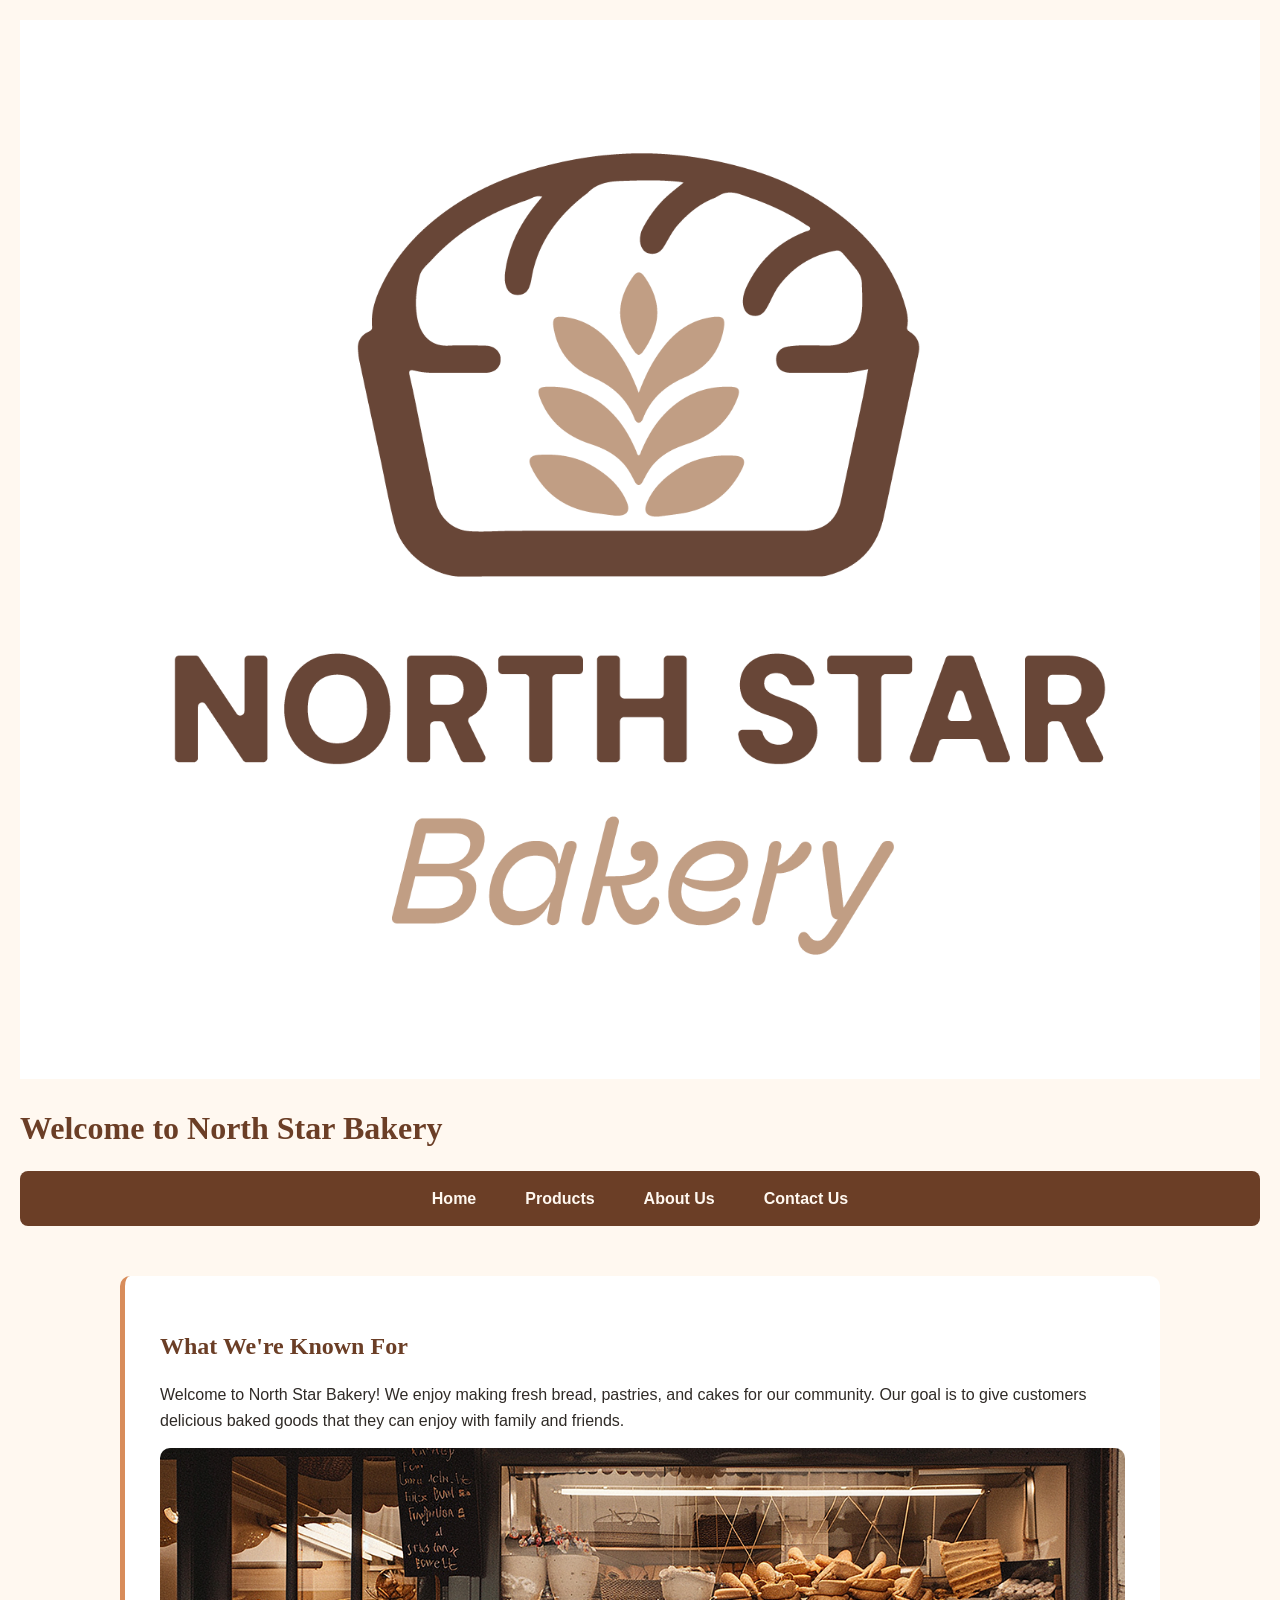
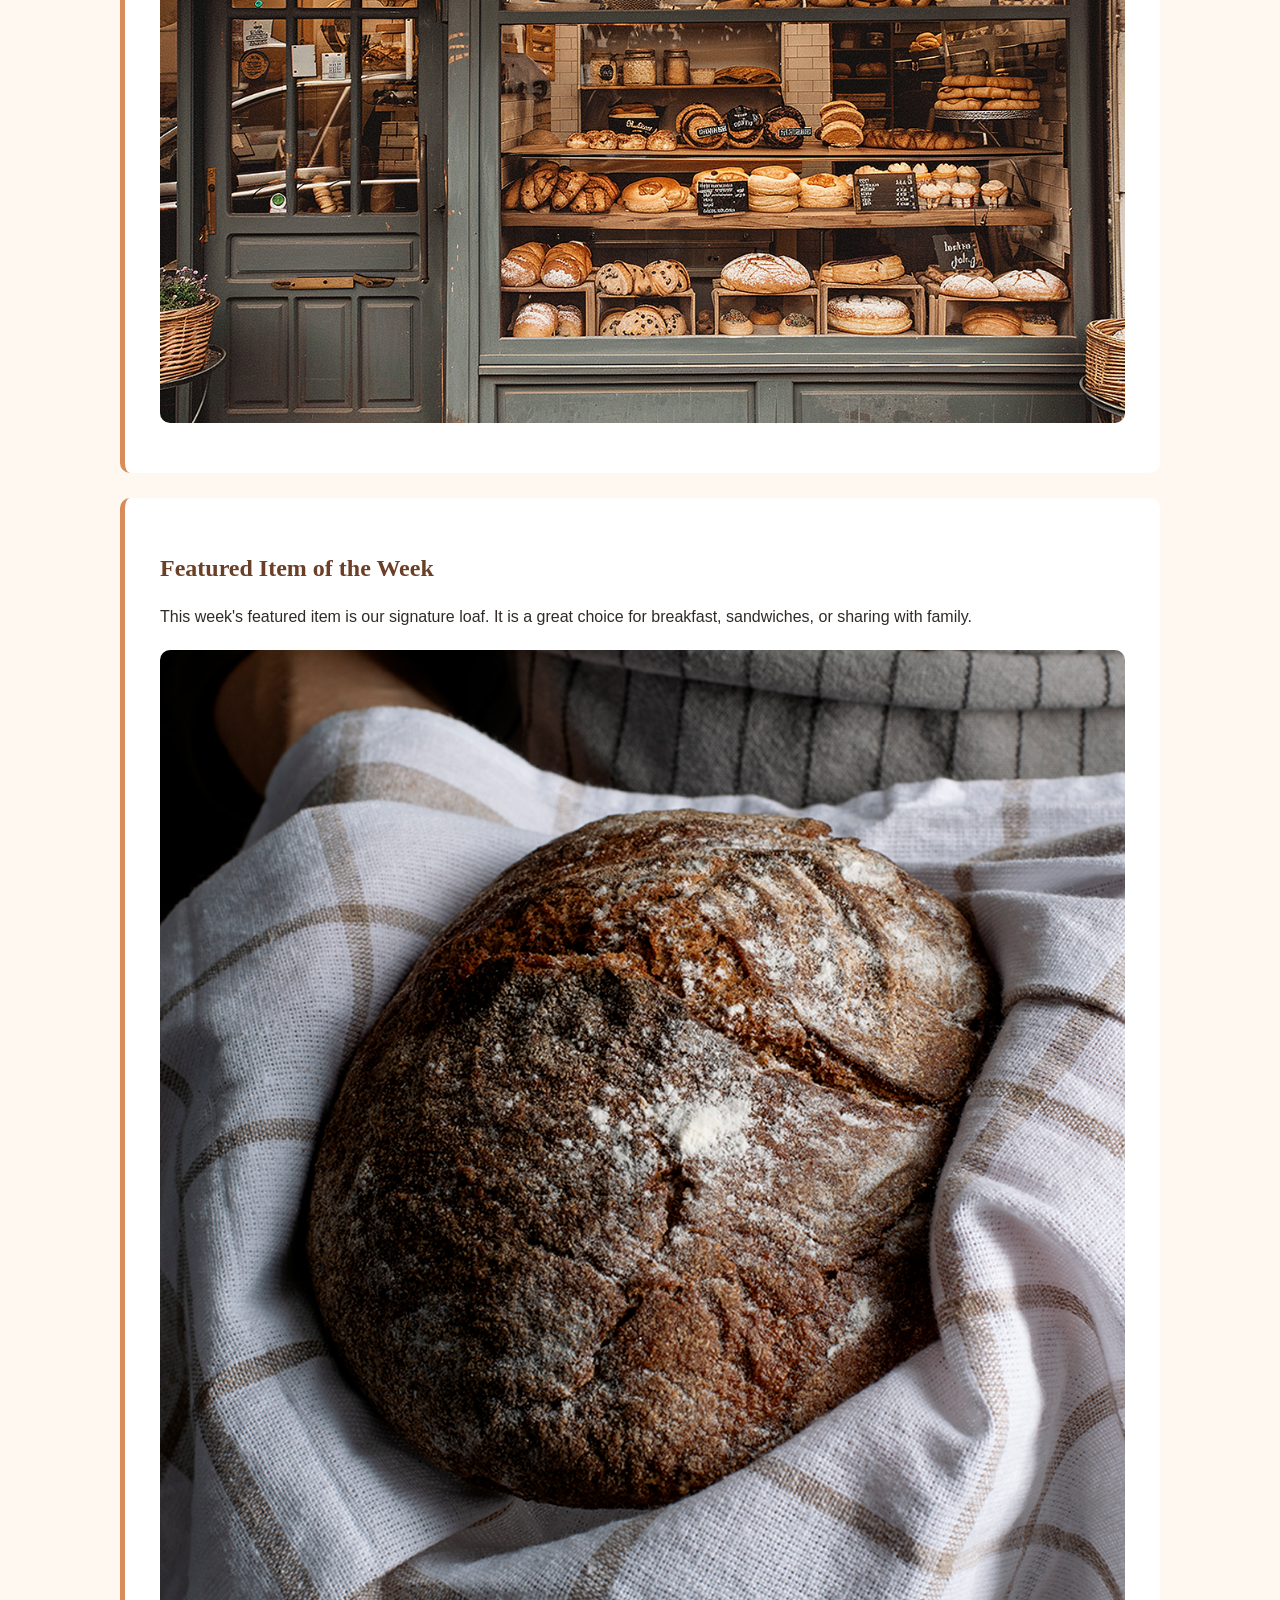
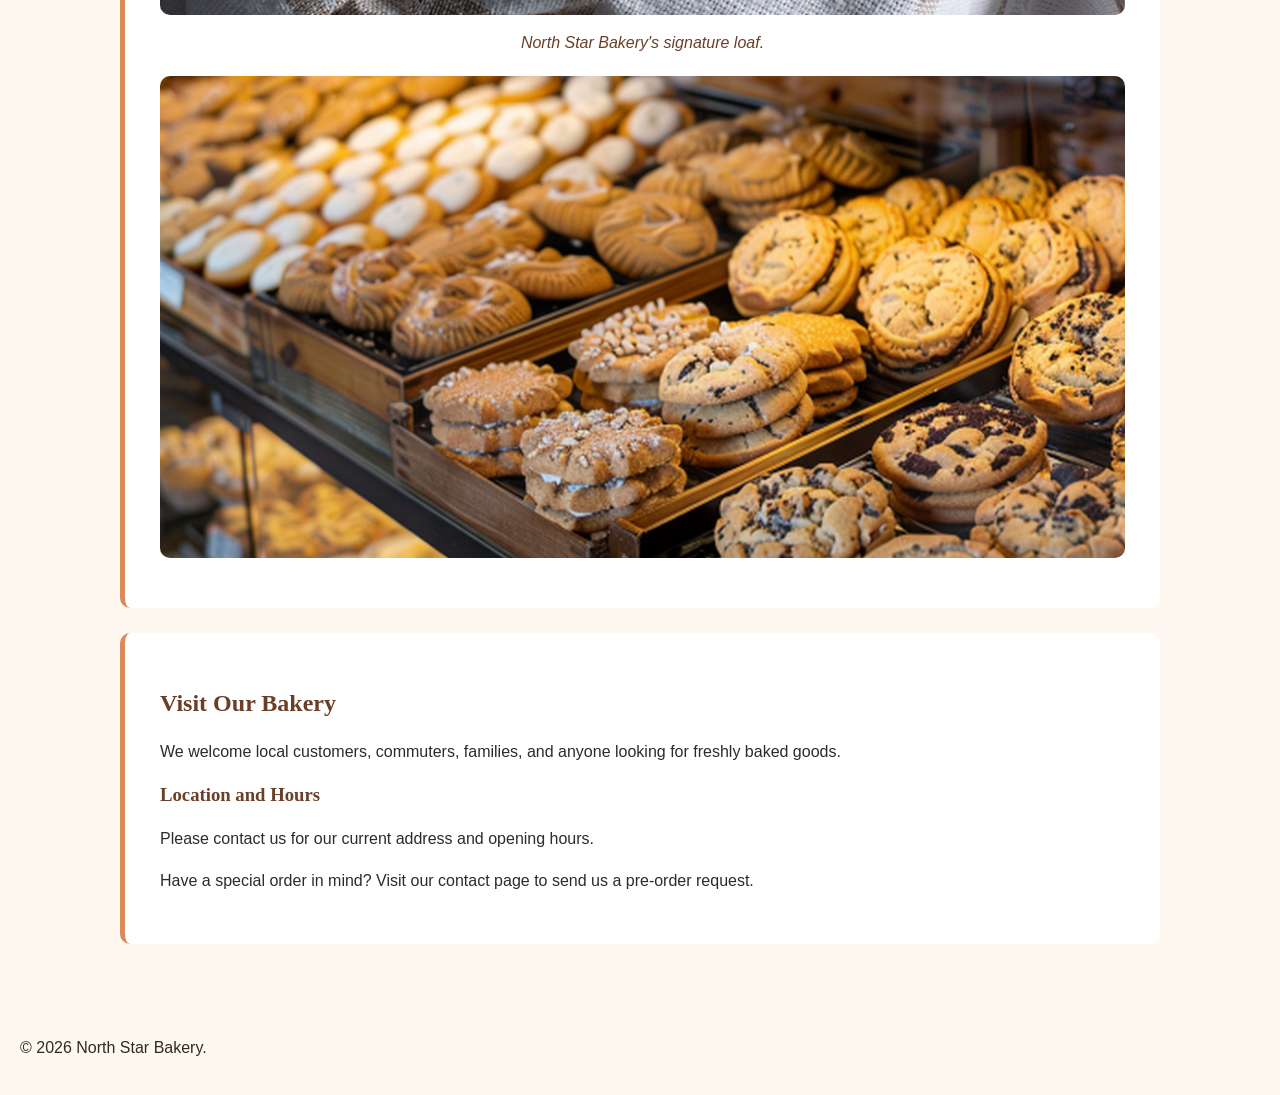
<file: index.html>
<!DOCTYPE html>
<html lang="en">
<head>
    <meta charset="UTF-8">
    <meta name="viewport" content="width=device-width, initial-scale=1.0">
    <title>Home | North Star Bakery</title>
    <link rel="stylesheet" href="style.css">
</head>

<body>
    <header>
        <img src="Bakery_c/bakery-logo_c.png"
             alt="North Star Bakery logo">

        <h1>Welcome to North Star Bakery</h1>

        <nav aria-label="Main navigation">
            <ul>
                <li><a href="index.html">Home</a></li>
                <li><a href="products.html">Products</a></li>
                <li><a href="about.html">About Us</a></li>
                <li><a href="contact.html">Contact Us</a></li>
            </ul>
        </nav>
    </header>

    <main>
        <section>
            <h2>What We're Known For</h2>

            <p>
                Welcome to North Star Bakery!
                We enjoy making fresh bread,
                pastries, and cakes for our
                community. Our goal is to give
                customers delicious baked goods
                that they can enjoy with family
                and friends.
            </p>

            <img src="Bakery_c/bakery-storefront_c.png"
                 alt="Front entrance of North Star Bakery">
        </section>

        <section>
            <h2>Featured Item of the Week</h2>

            <p>
                This week's featured item is our
                signature loaf. It is a great
                choice for breakfast, sandwiches,
                or sharing with family.
            </p>

            <figure>
                <img src="Bakery_c/bakery-signature-loaf_c.png"
                     alt="Freshly baked signature loaf of bread">
                <figcaption>
                    North Star Bakery's signature loaf.
                </figcaption>
            </figure>

            <picture>
                <source
                    media="(max-width: 600px)"
                    srcset="Bakery_c/bakery-feature-small_c.png">

                <img
                    src="Bakery_c/bakery-feature-large_c.png"
                    alt="Featured bakery product of the week">
            </picture>
        </section>

        <section>
            <h2>Visit Our Bakery</h2>

            <p>
                We welcome local customers,
                commuters, families, and anyone
                looking for freshly baked goods.
            </p>

            <h3>Location and Hours</h3>

            <p>
                Please contact us for our current
                address and opening hours.
            </p>

            <p>
                Have a special order in mind?
                Visit our contact page to send
                us a pre-order request.
            </p>

        </section>
    </main>

    <footer>
        <p>&copy; 2026 North Star Bakery.</p>
    </footer>
</body>
</html>
</file>
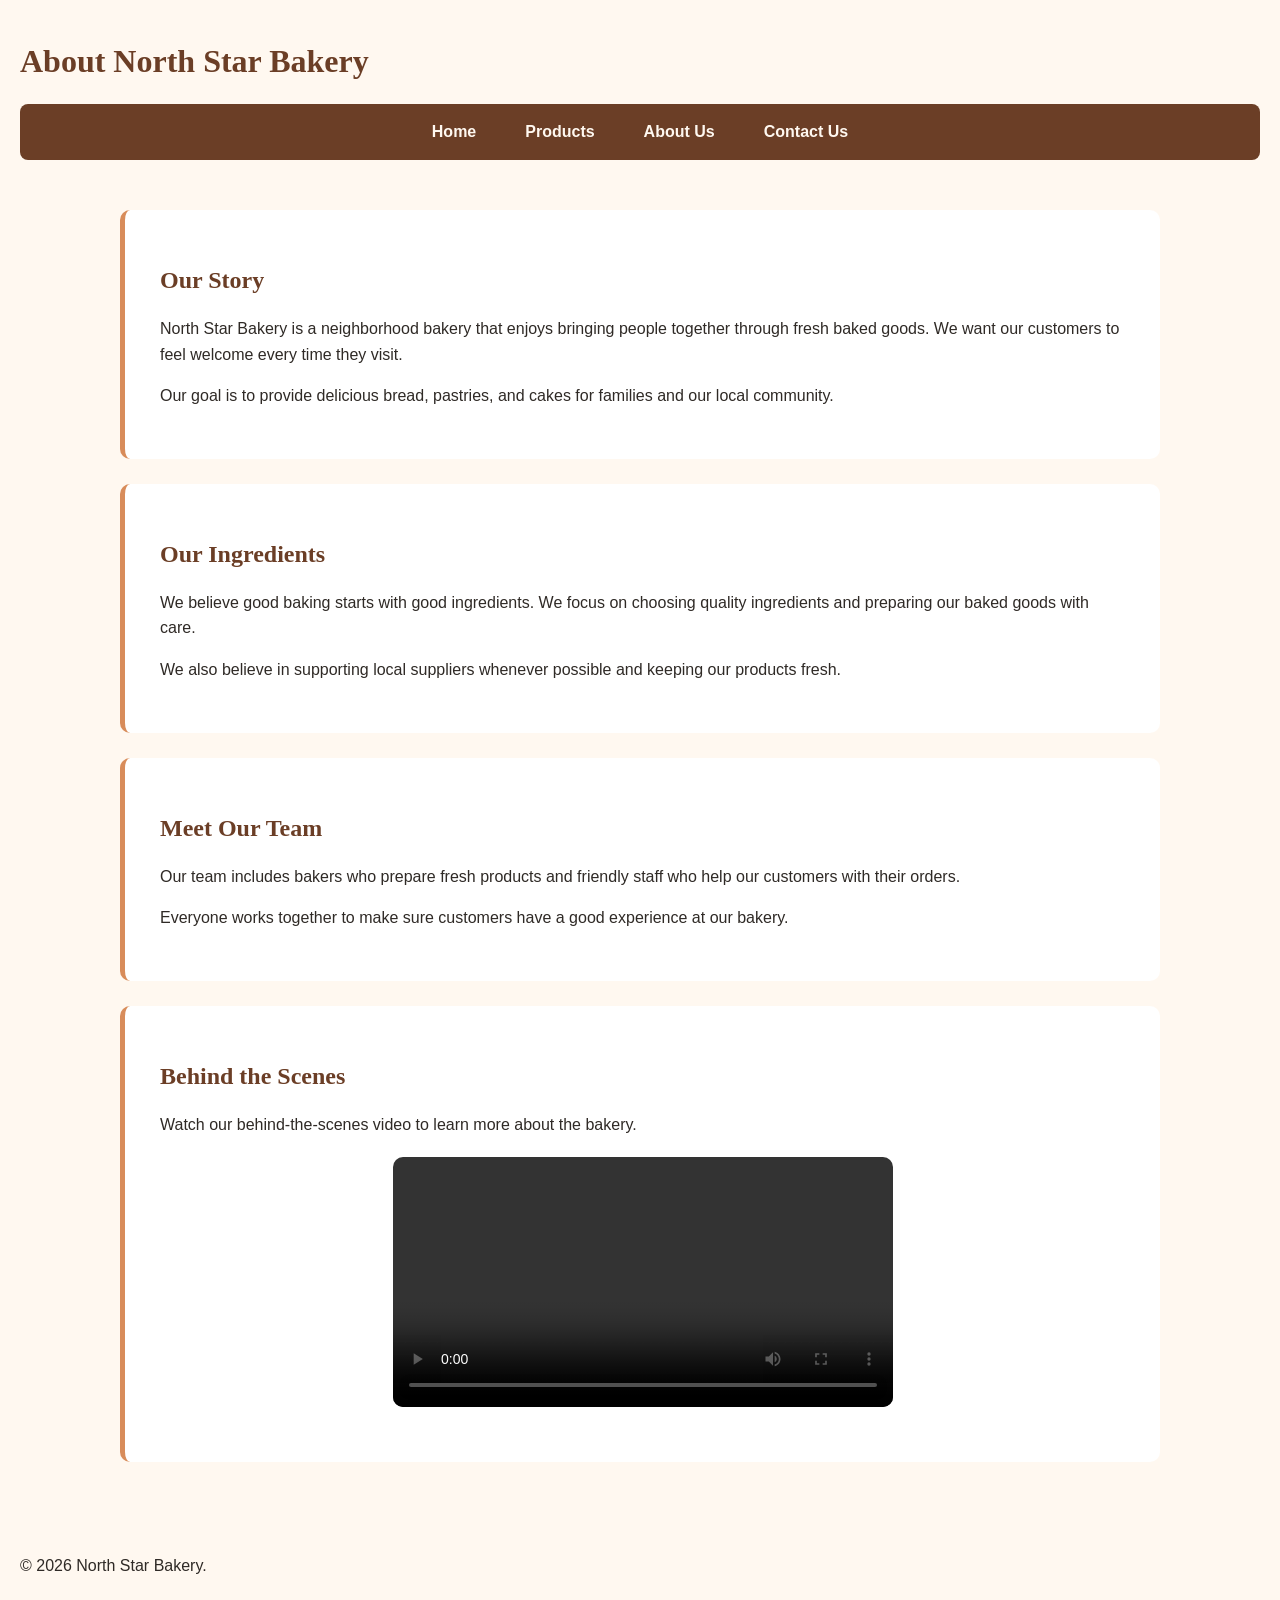
<file: about.html>
<!DOCTYPE html>
<html lang="en">
<head>
    <meta charset="UTF-8">
    <meta name="viewport" content="width=device-width, initial-scale=1.0">
    <title>About Us | North Star Bakery</title>
    <link rel="stylesheet" href="style.css">
</head>

<body>
    <header>
        <h1>About North Star Bakery</h1>

        <nav aria-label="Main navigation">
            <ul>
                <li><a href="index.html">Home</a></li>
                <li><a href="products.html">Products</a></li>
                <li><a href="about.html">About Us</a></li>
                <li><a href="contact.html">Contact Us</a></li>
            </ul>
        </nav>
    </header>

    <main>
        <section>
            <h2>Our Story</h2>

            <p>
                North Star Bakery is a neighborhood
                bakery that enjoys bringing people
                together through fresh baked goods.
                We want our customers to feel
                welcome every time they visit.
            </p>

            <p>
                Our goal is to provide delicious
                bread, pastries, and cakes for
                families and our local community.
            </p>
        </section>

        <section>
            <h2>Our Ingredients</h2>

            <p>
                We believe good baking starts
                with good ingredients. We focus
                on choosing quality ingredients
                and preparing our baked goods
                with care.
            </p>

            <p>
                We also believe in supporting
                local suppliers whenever possible
                and keeping our products fresh.
            </p>
        </section>

        <section>
            <h2>Meet Our Team</h2>

            <p>
                Our team includes bakers who
                prepare fresh products and
                friendly staff who help our
                customers with their orders.
            </p>

            <p>
                Everyone works together to
                make sure customers have a
                good experience at our bakery.
            </p>
        </section>

        <section>
            <h2>Behind the Scenes</h2>

            <p>
                Watch our behind-the-scenes
                video to learn more about
                the bakery.
            </p>

            <video controls width="500">
                <source
                    src="Bakery_c/bakery-behind-scenes_c.mp4"
                    type="video/mp4">

                Your browser does not support
                HTML video. Please contact
                North Star Bakery to learn
                more about our baking process.
            </video>
        </section>
    </main>

    <footer>
        <p>&copy; 2026 North Star Bakery.</p>
    </footer>
</body>
</html>
</file>
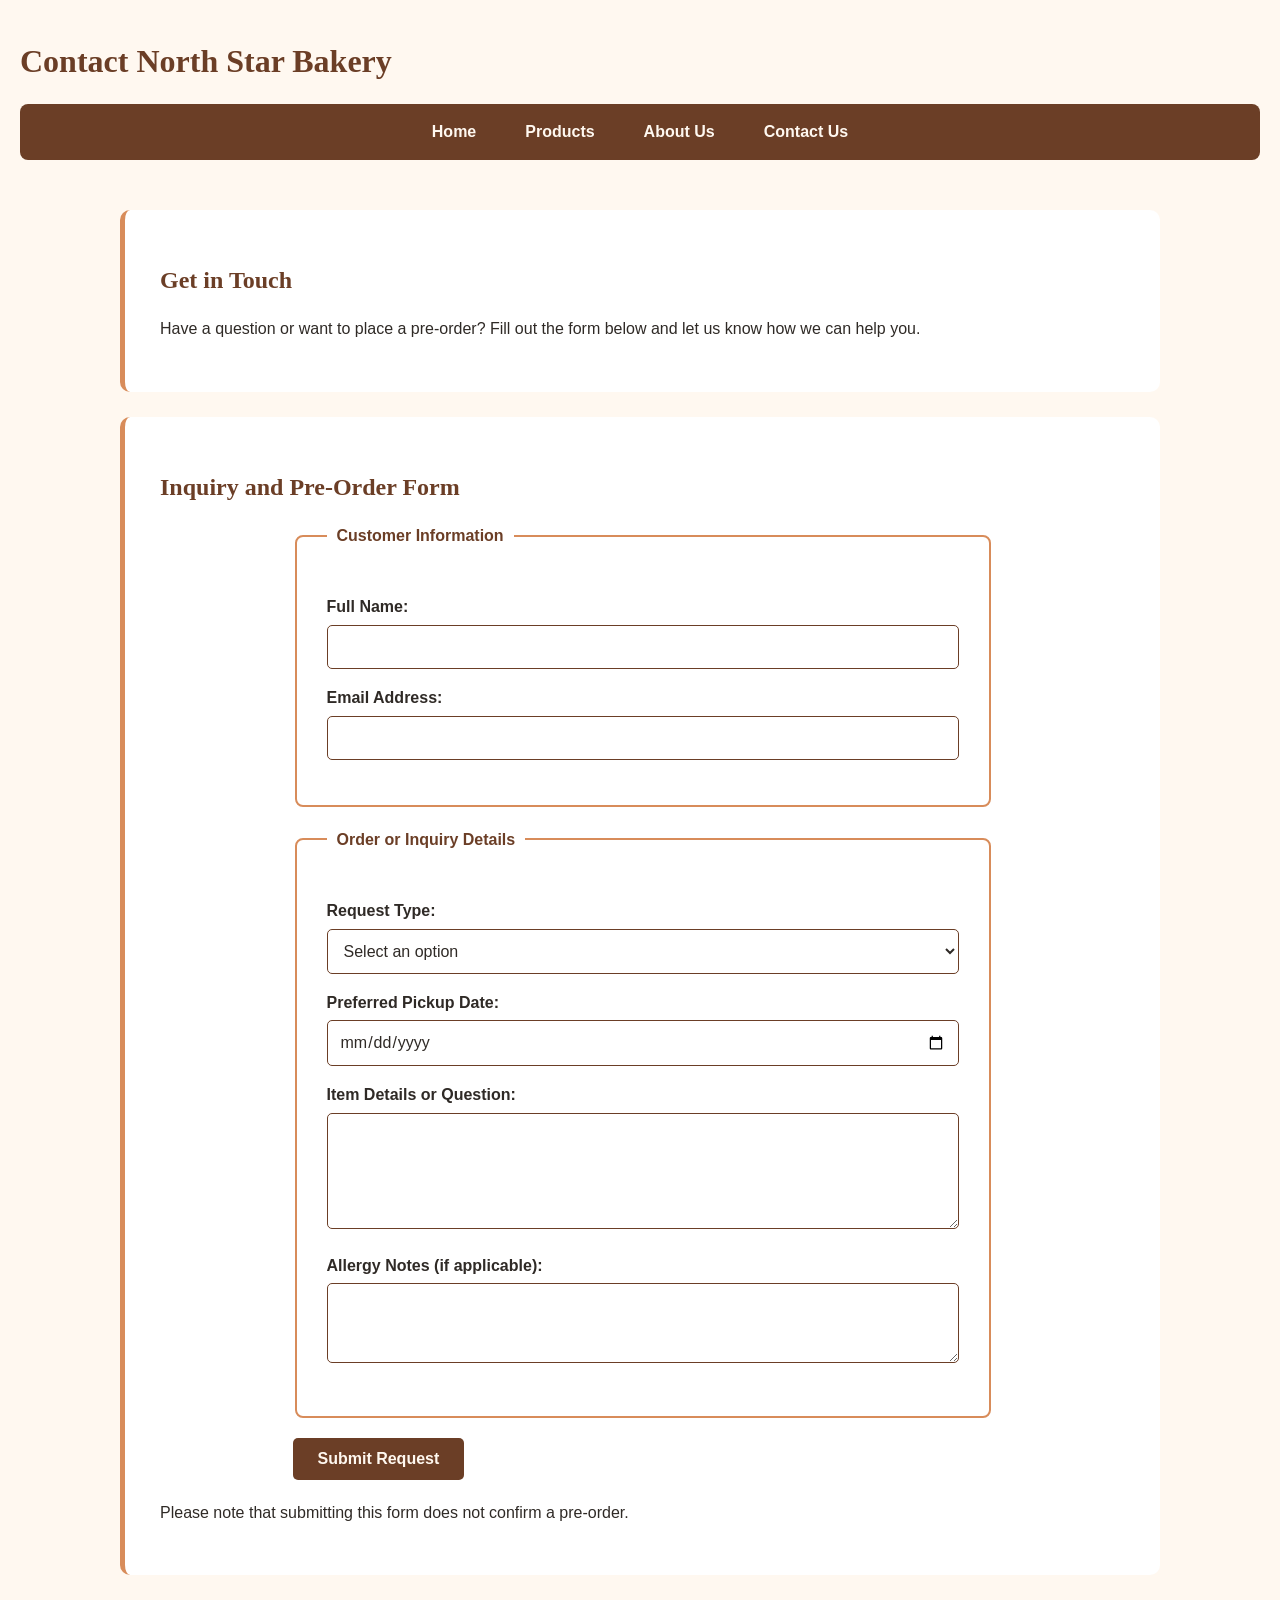
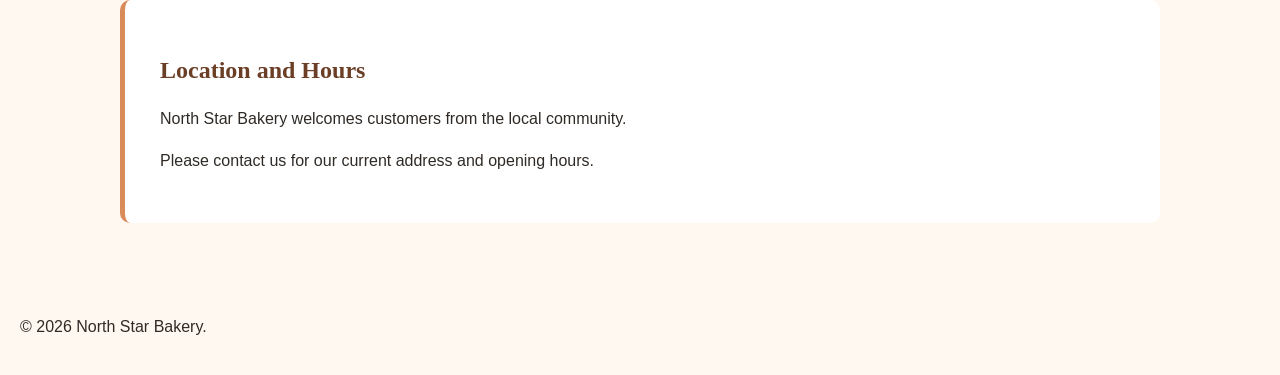
<file: contact.html>
<!DOCTYPE html>
<html lang="en">
<head>
    <meta charset="UTF-8">
    <meta name="viewport" content="width=device-width, initial-scale=1.0">
    <title>Contact Us | North Star Bakery</title>
    <link rel="stylesheet" href="style.css">
</head>

<body>
    <header>
        <h1>Contact North Star Bakery</h1>

        <nav aria-label="Main navigation">
            <ul>
                <li><a href="index.html">Home</a></li>
                <li><a href="products.html">Products</a></li>
                <li><a href="about.html">About Us</a></li>
                <li><a href="contact.html">Contact Us</a></li>
            </ul>
        </nav>
    </header>

    <main>
        <section>
            <h2>Get in Touch</h2>

            <p>
                Have a question or want to place
                a pre-order? Fill out the form
                below and let us know how we
                can help you.
            </p>
        </section>

        <section>
            <h2>Inquiry and Pre-Order Form</h2>

                 
             <form id="contact-form" action="#" method="get" novalidate>

                <fieldset>
                    <legend>Customer Information</legend>

                    <p>
                        <label for="customer-name">
                            Full Name:
                        </label>
                        
                         <input
                            type="text"
                            id="customer-name"
                            name="customer-name"
                            required>
                         <span id="name-error" class="error-message"></span>

                    
                            
                            
                        
                    </p>

                    <p>
                        <label for="email">
                            Email Address:
                        </label>
                        <input
                            type="email"
                            id="email"
                            name="email"
                            required>
                        <span id="email-error" class="error-message"></span>
                    </p>
                </fieldset>

                <fieldset>
                    <legend>Order or Inquiry Details</legend>

                    <p>
                        <label for="request-type">
                            Request Type:
                        </label>
                        <select
                            id="request-type"
                            name="request-type"
                            required>
                            <option value="">
                                Select an option
                            </option>
                            <option value="pre-order">
                                Pre-Order
                            </option>
                            <option value="question">
                                General Question
                            </option>
                        </select>
                    </p>

                    <p>
                        <label for="pickup-date">
                            Preferred Pickup Date:
                        </label>
                        <input
                            type="date"
                            id="pickup-date"
                            name="pickup-date">
                    </p>

                    <p>
                        <label for="item-details">
                            Item Details or Question:
                        </label>
                        <textarea
                            id="item-details"
                            name="item-details"
                            rows="5"
                            cols="40"
                            required></textarea>
                    </p>

                    <p>
                        <label for="allergy-notes">
                            Allergy Notes (if applicable):
                        </label>
                        <textarea
                            id="allergy-notes"
                            name="allergy-notes"
                            rows="3"
                            cols="40"></textarea>
                    </p>
                </fieldset>

                <button type="submit">
                    Submit Request
                </button>
            </form>

            <p>
                Please note that submitting
                this form does not confirm
                a pre-order.
            </p>
        </section>

        <section>
            <h2>Location and Hours</h2>

            <p>
                North Star Bakery welcomes
                customers from the local
                community.
            </p>

            <p>
                Please contact us for our
                current address and opening hours.
            </p>
        </section>
    </main>

    <footer>
        <p>&copy; 2026 North Star Bakery.</p>
    </footer>

<script src="script.js" defer></script>
</body>
</html>
</file>
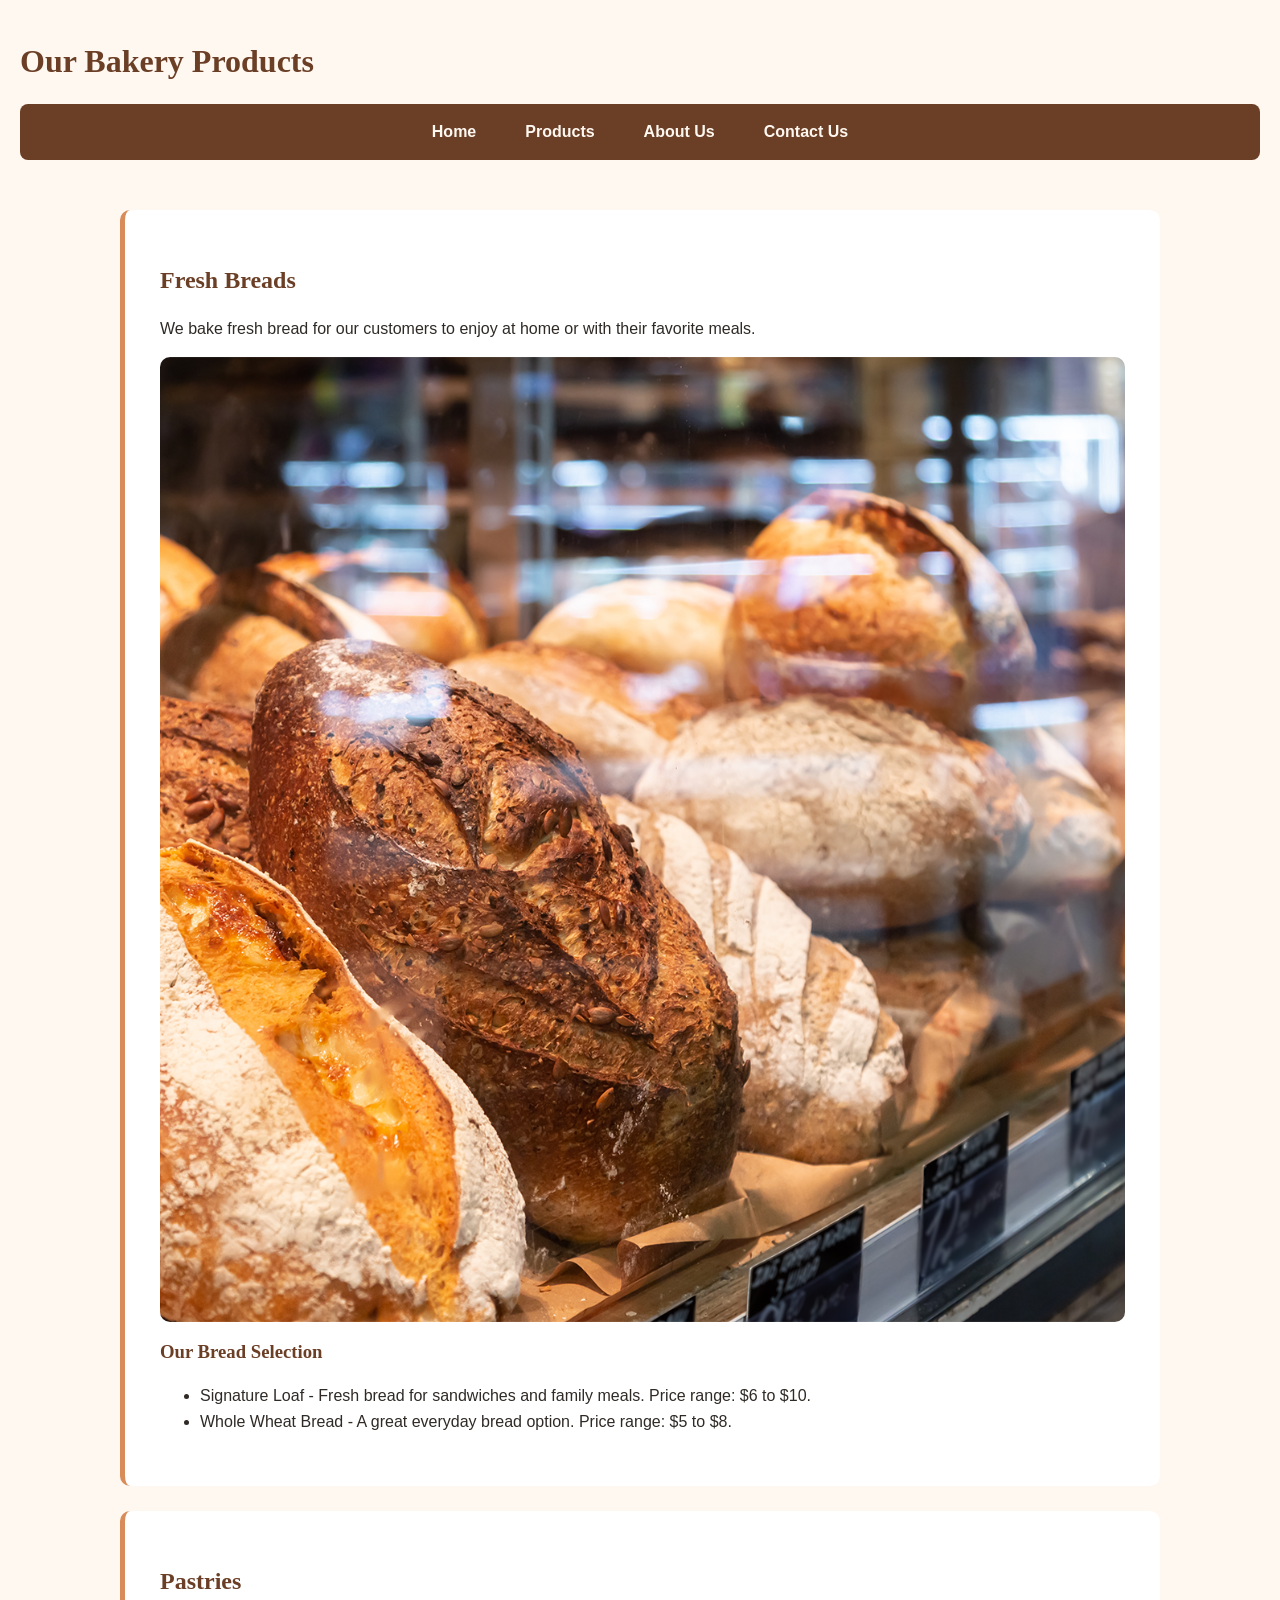
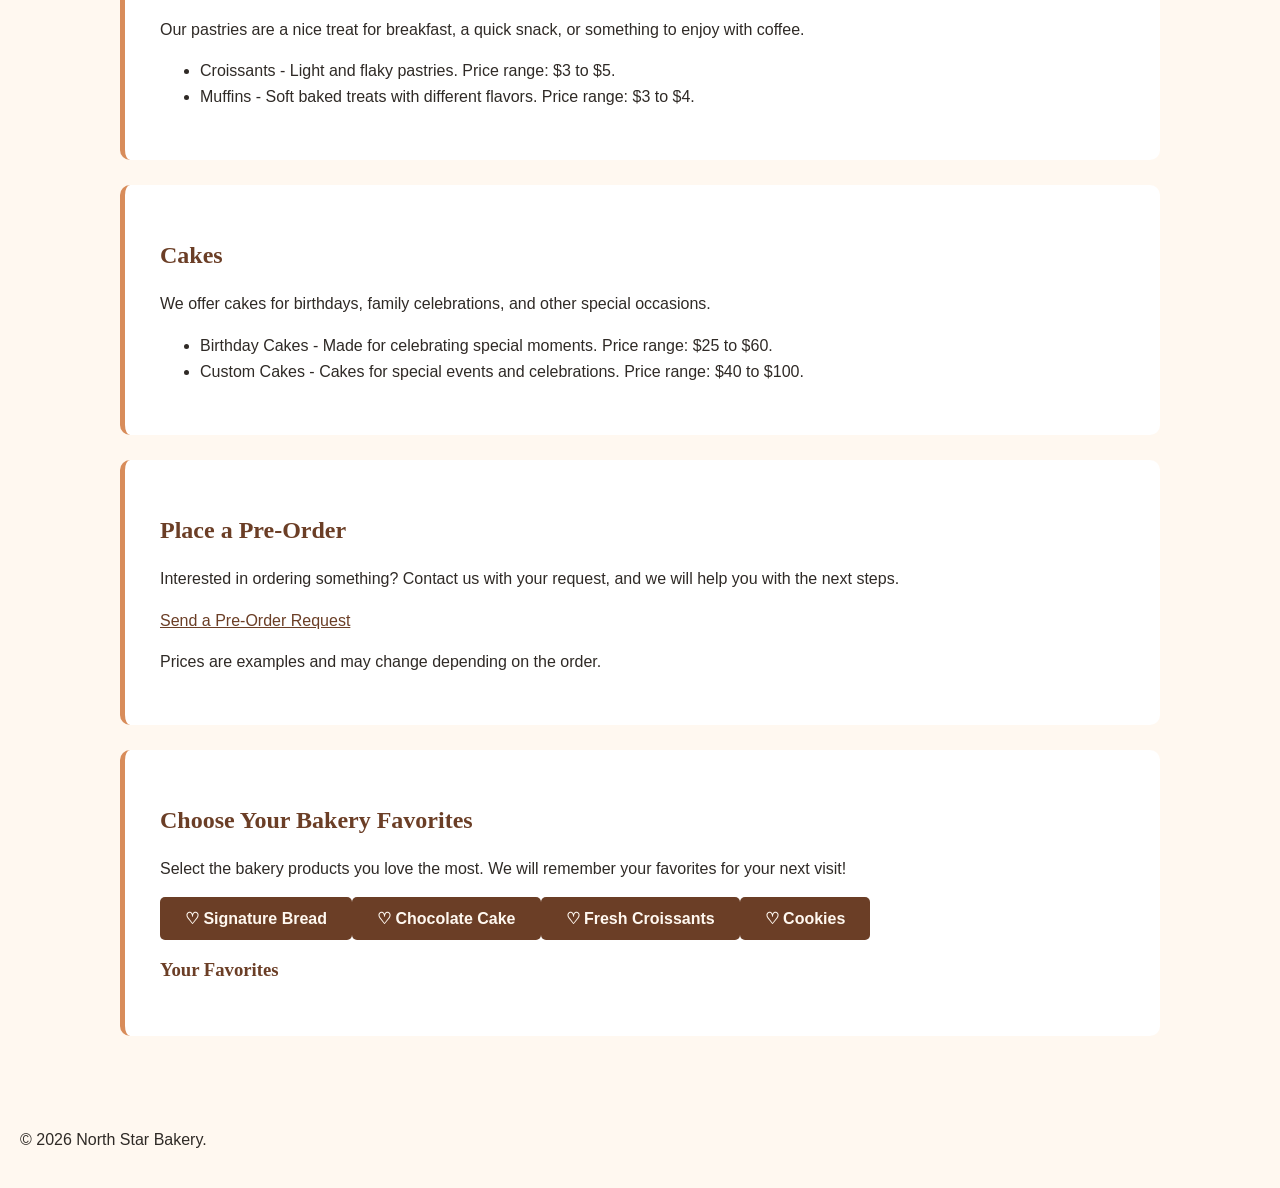
<file: products.html>
<!DOCTYPE html>
<html lang="en">
<head>
    <meta charset="UTF-8">
    <meta name="viewport" content="width=device-width, initial-scale=1.0">
    <title>Products | North Star Bakery</title>
    <link rel="stylesheet" href="style.css">
</head>

<body>
    <header>
        <h1>Our Bakery Products</h1>

        <nav aria-label="Main navigation">
            <ul>
                <li><a href="index.html">Home</a></li>
                <li><a href="products.html">Products</a></li>
                <li><a href="about.html">About Us</a></li>
                <li><a href="contact.html">Contact Us</a></li>
            </ul>
        </nav>
    </header>

    <main>
        <section>
            <h2>Fresh Breads</h2>

            <p>
                We bake fresh bread for our
                customers to enjoy at home
                or with their favorite meals.
            </p>

            <img src="Bakery_c/bakery-bread_c.png"
                 alt="Freshly baked bread from North Star Bakery">

            <h3>Our Bread Selection</h3>
            <ul>
                <li>
                    Signature Loaf - Fresh bread
                    for sandwiches and family meals.
                    Price range: $6 to $10.
                </li>
                <li>
                    Whole Wheat Bread - A great
                    everyday bread option.
                    Price range: $5 to $8.
                </li>
            </ul>
        </section>

        <section>
            <h2>Pastries</h2>

            <p>
                Our pastries are a nice treat
                for breakfast, a quick snack,
                or something to enjoy with coffee.
            </p>

            <ul>
                <li>
                    Croissants - Light and flaky
                    pastries. Price range:
                    $3 to $5.
                </li>
                <li>
                    Muffins - Soft baked treats
                    with different flavors.
                    Price range: $3 to $4.
                </li>
            </ul>
        </section>

        <section>
            <h2>Cakes</h2>

            <p>
                We offer cakes for birthdays,
                family celebrations, and other
                special occasions.
            </p>

            <ul>
                <li>
                    Birthday Cakes - Made for
                    celebrating special moments.
                    Price range: $25 to $60.
                </li>
                <li>
                    Custom Cakes - Cakes for
                    special events and celebrations.
                    Price range: $40 to $100.
                </li>
            </ul>
        </section>

        <section>
            <h2>Place a Pre-Order</h2>

            <p>
                Interested in ordering something?
                Contact us with your request,
                and we will help you with
                the next steps.
            </p>

            <p>
                <a href="contact.html">
                    Send a Pre-Order Request
                </a>
            </p>

            <p>
                Prices are examples and may
                change depending on the order.
            </p>
        </section>

<section id="bakery-favorites">
  <h2>Choose Your Bakery Favorites</h2>
  <p>Select the bakery products you love the most. We will remember your favorites for your next visit!</p>

  <div id="favorite-options"></div>

  <h3>Your Favorites</h3>
  <ul id="favorites-list"></ul>
</section>

    </main>

    <footer>
        <p>&copy; 2026 North Star Bakery.</p>
    </footer>

 <script src="script.js" defer></script>
</body>
</html>
</file>
<file: style.css>
/* North Star Bakery - Website Styling */

/* Main colors and fonts */
:root {
  --cream: #FFF8F0;
  --brown: #6B3E26;
  --peach: #D88C5A;
  --charcoal: #2F2A26;
}

/* General page styling */
* {
  box-sizing: border-box;
}

body {
  margin: 0;
  background-color: var(--cream);
  color: var(--charcoal);
  font-family: Arial, sans-serif;
  font-size: 16px;
  line-height: 1.6;
}

/* Headings */
h1, h2, h3 {
  font-family: Georgia, serif;
  color: var(--brown);
  line-height: 1.3;
}

h1 {
  font-size: 2rem;
}

h2 {
  font-size: 1.5rem;
}

/* Page spacing */
header, main, footer {
  padding: 20px;
}

section {
  margin-bottom: 30px;
}

/* Links */
a {
  color: var(--brown);
}

a:hover {
  color: var(--peach);
}

/* Images and videos */
img, video {
  max-width: 100%;
  height: auto;
}


/* Navigation menu */
nav {
  background-color: var(--brown);
  padding: 15px;
  border-radius: 8px;
}

nav ul {
  display: flex;
  flex-direction: column;
  align-items: center;
  gap: 12px;
  list-style: none;
  margin: 0;
  padding: 0;
}

nav a {
  color: var(--cream);
  text-decoration: none;
  font-weight: bold;
  padding: 8px 12px;
  border-radius: 5px;
}

nav a:hover,
nav a:focus-visible {
  background-color: var(--peach);
  color: var(--charcoal);
}

/* Navigation for larger screens */
@media (min-width: 768px) {
  nav ul {
    flex-direction: row;
    justify-content: center;
    gap: 25px;
  }
}


/* Main content layout */
main {
  max-width: 1100px;
  margin: 0 auto;
}

/* Content sections */
section {
  background-color: #FFFFFF;
  padding: 20px;
  margin-bottom: 25px;
  border-radius: 10px;
  border-left: 5px solid var(--peach);
}

/* Paragraphs */
p {
  margin-bottom: 15px;
}

/* Bakery images */
main img {
  display: block;
  max-width: 100%;
  height: auto;
  border-radius: 10px;
  margin: 15px auto;
}

/* Featured product */
figure {
  margin: 20px 0;
  text-align: center;
}

figcaption {
  font-style: italic;
  color: var(--brown);
  margin-top: 8px;
}

/* Video */
video {
  display: block;
  max-width: 100%;
  border-radius: 10px;
  margin: 20px auto;
}

/* Larger screen spacing */
@media (min-width: 768px) {
  section {
    padding: 35px;
  }

  main {
    padding: 30px;
  }
}


/* Contact form styling */
form {
  max-width: 700px;
  margin: 20px auto;
}

fieldset {
  border: 2px solid var(--peach);
  border-radius: 8px;
  padding: 20px;
  margin-bottom: 20px;
  min-width: 0;
}

legend {
  color: var(--brown);
  font-weight: bold;
  padding: 0 10px;
}

label {
  display: block;
  font-weight: bold;
  margin-bottom: 5px;
}

input,
select,
textarea {
  width: 100%;
  padding: 12px;
  border: 1px solid var(--brown);
  border-radius: 5px;
  font-family: Arial, sans-serif;
  font-size: 16px;
  background-color: #FFFFFF;
  color: var(--charcoal);
}

textarea {
  resize: vertical;
}

input:focus,
select:focus,
textarea:focus {
  outline: 2px solid var(--peach);
  outline-offset: 2px;
}

/* Submit button */
button {
  background-color: var(--brown);
  color: var(--cream);
  padding: 12px 25px;
  border: none;
  border-radius: 5px;
  font-size: 16px;
  font-weight: bold;
  cursor: pointer;
}

button:hover,
button:focus-visible {
  background-color: var(--peach);
  color: var(--charcoal);
}

/* Form spacing on larger screens */
@media (min-width: 768px) {
  fieldset {
    padding: 30px;
  }
}


/* Contact form validation messages */
.error-message {
    color: #B22222;
    font-size: 14px;
    display: block;
    margin-top: 5px;
}
</file>
